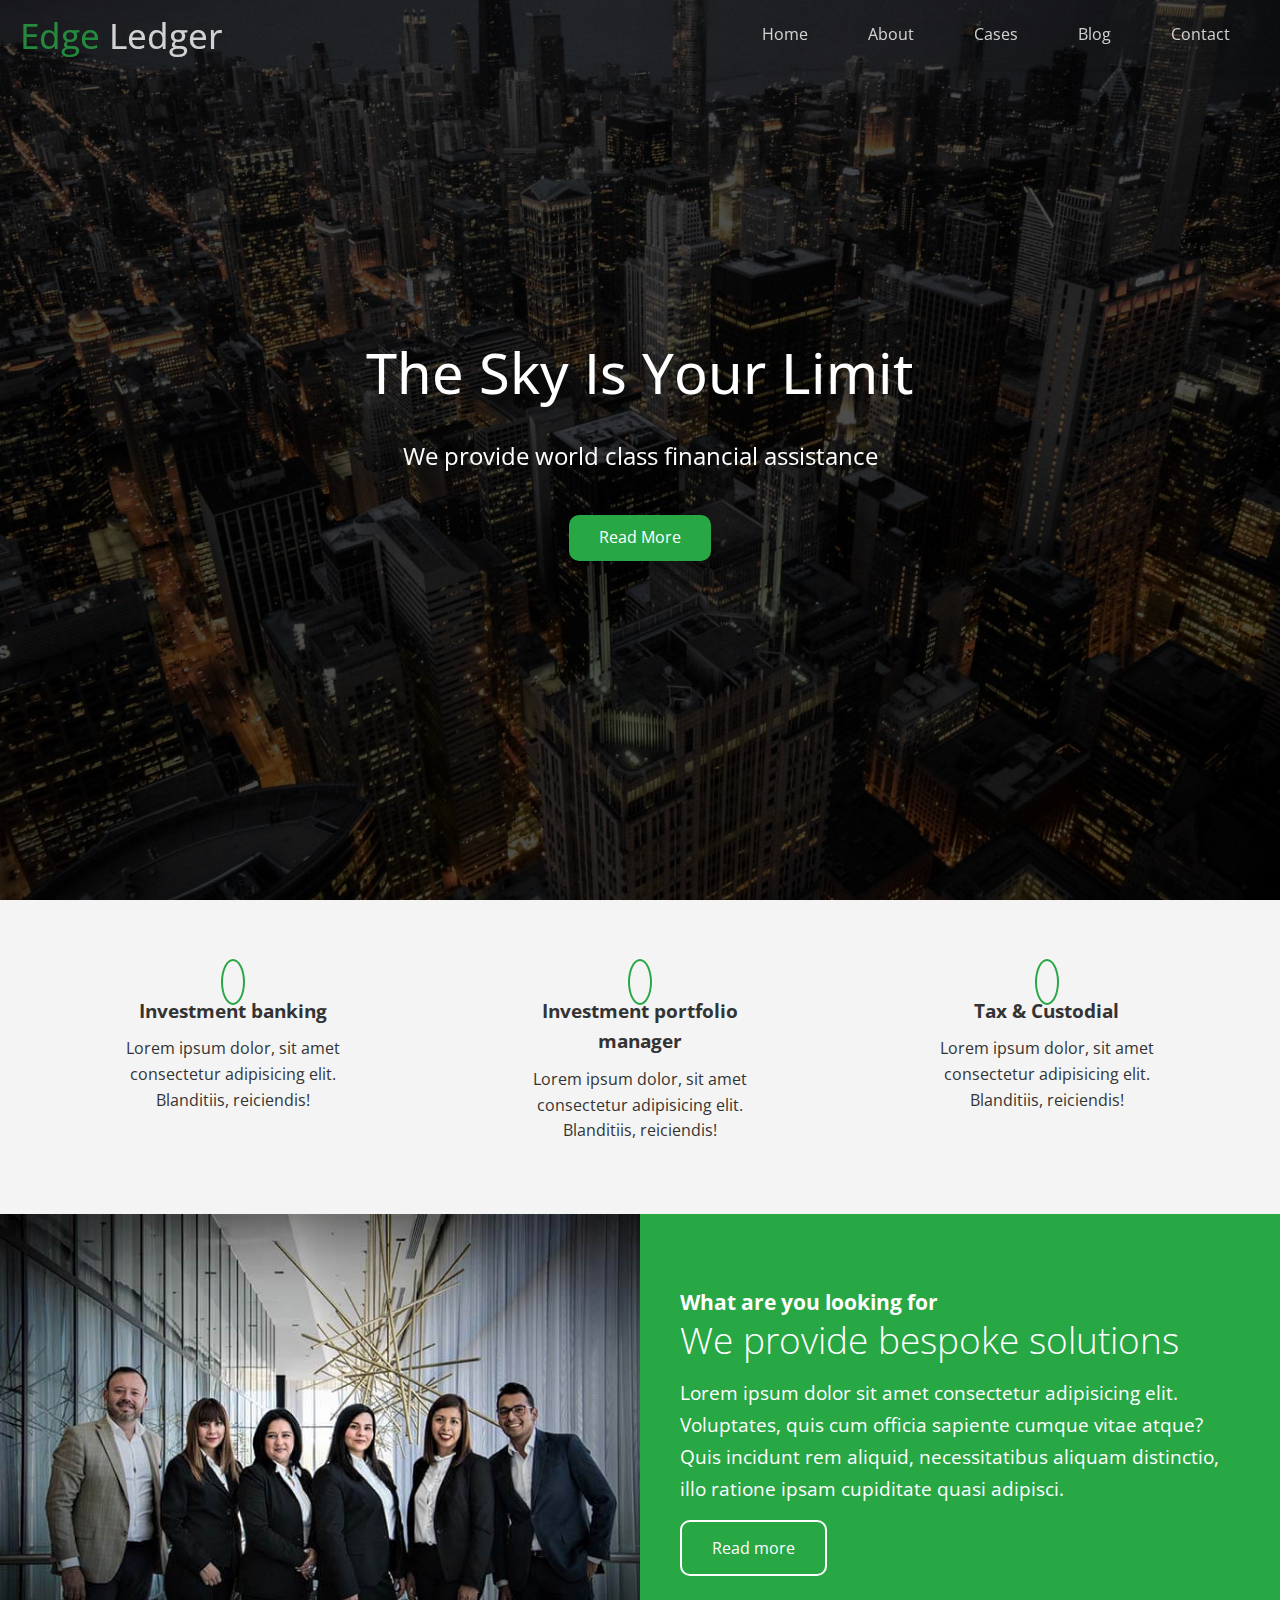
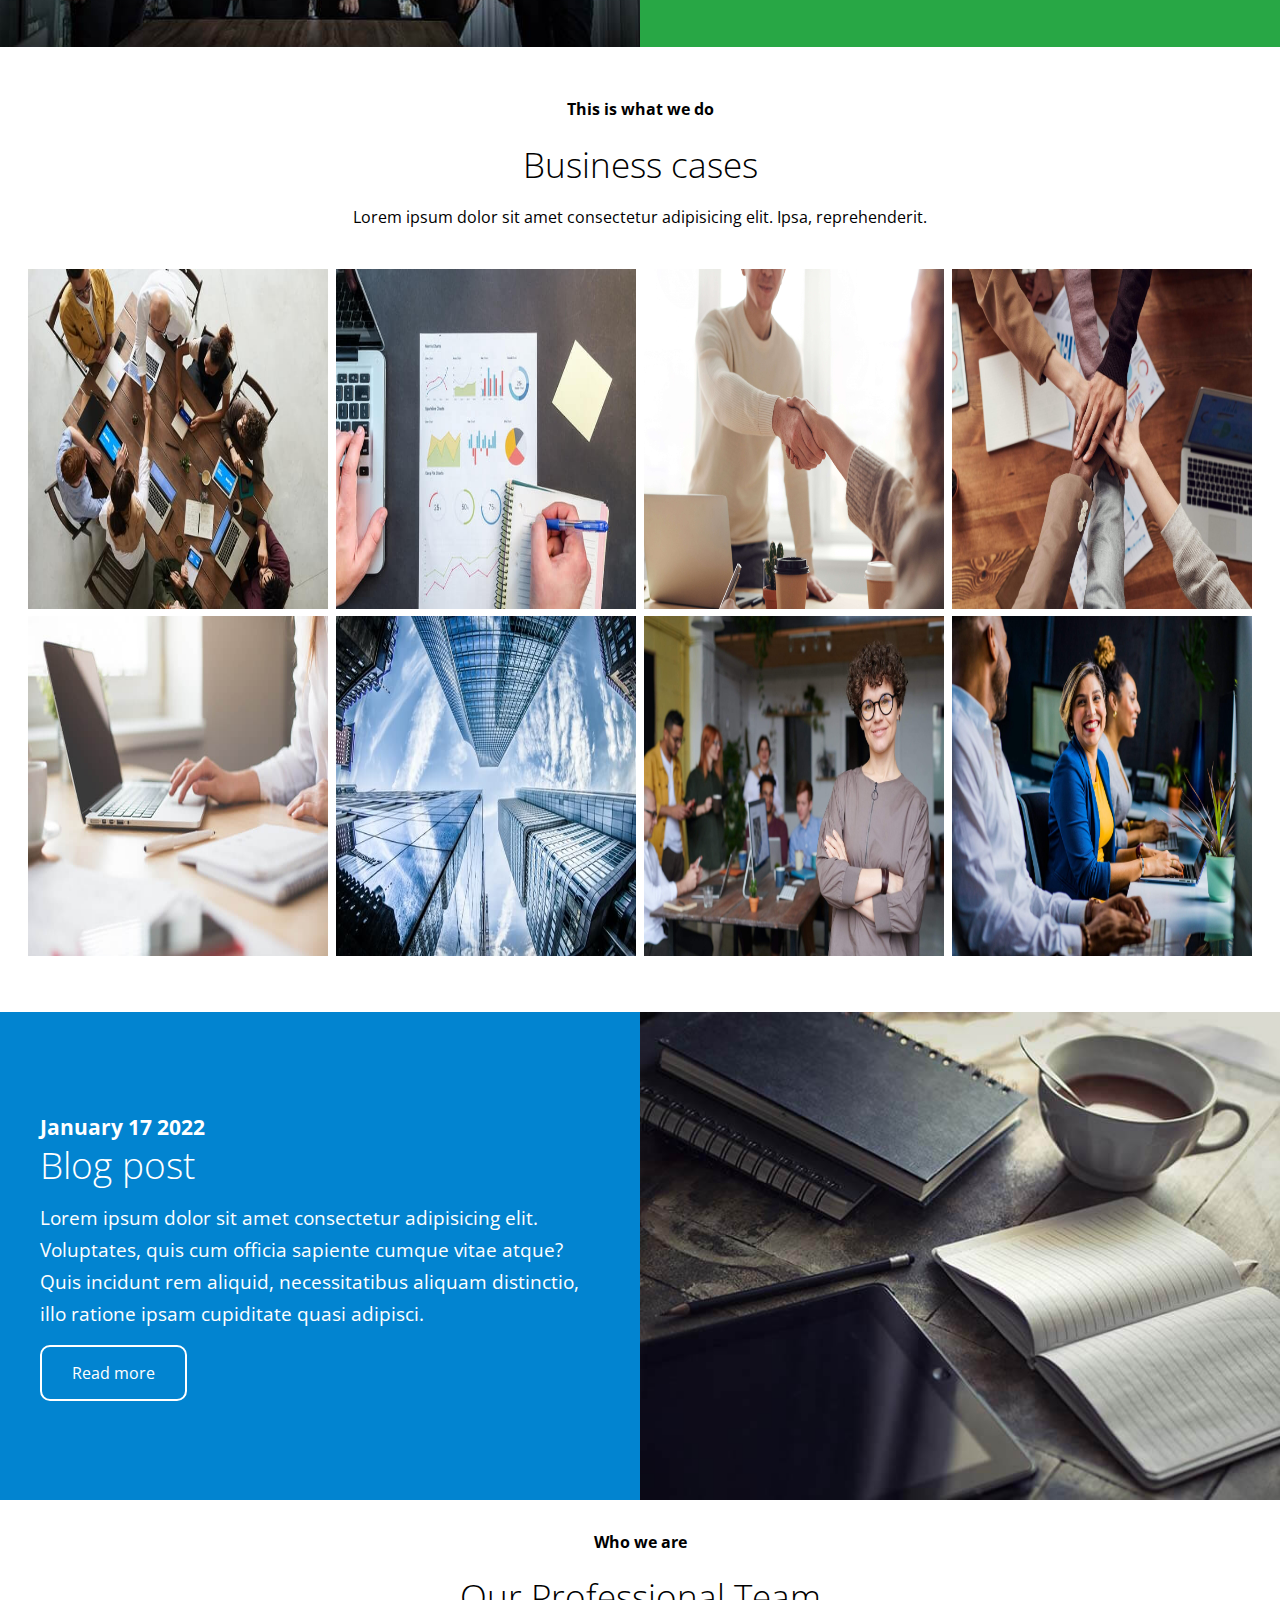
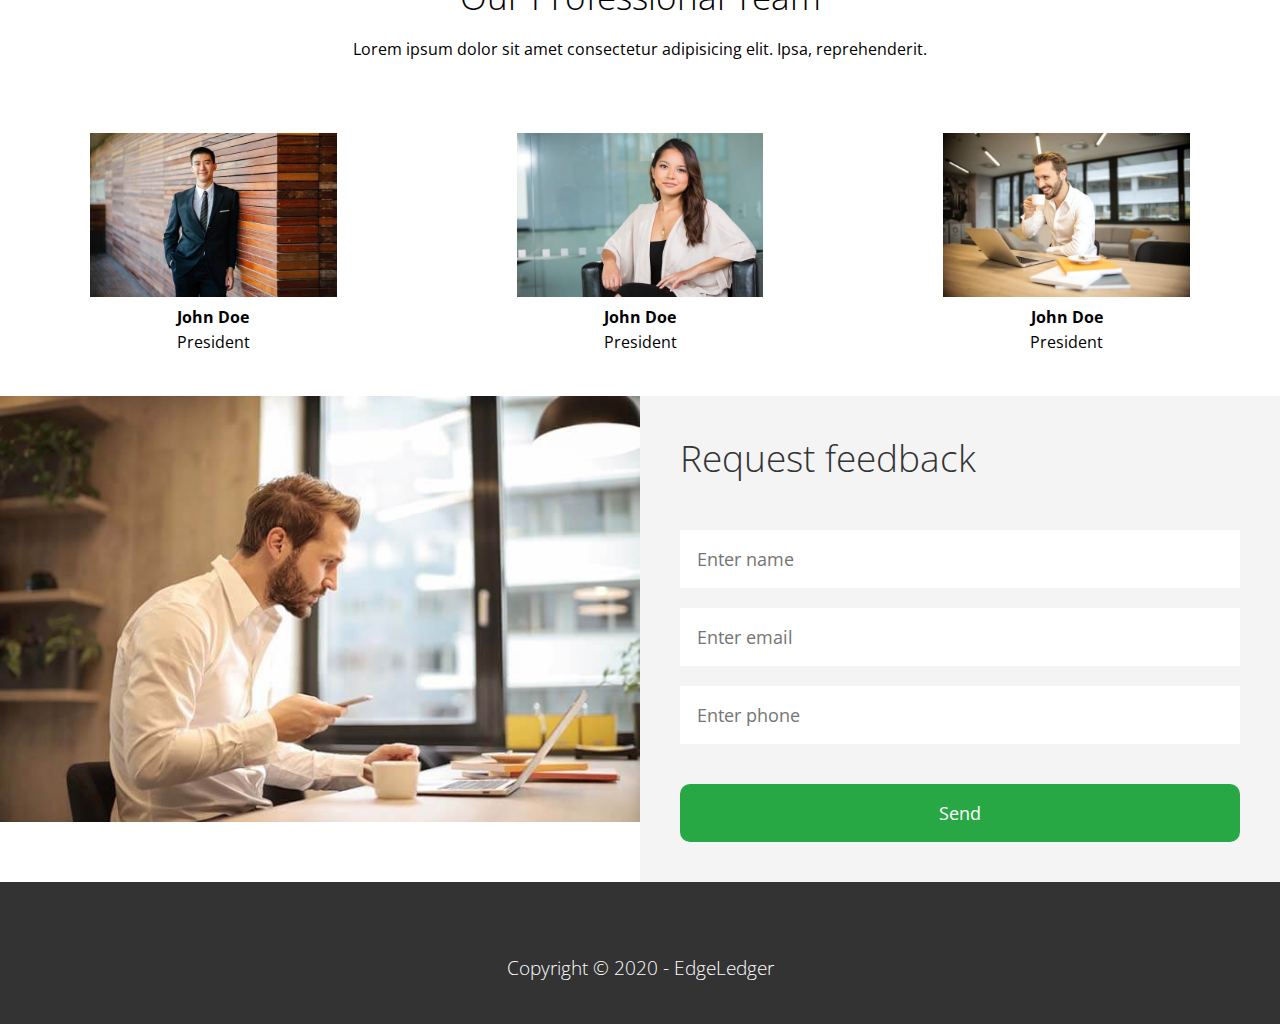
<file: index.html>
<!DOCTYPE html>
<html lang="en">

<head>
    <meta charset="UTF-8">
    <meta http-equiv="X-UA-Compatible" content="IE=edge">
    <meta name="viewport" content="width=device-width, initial-scale=1.0">
    <link rel="shortcut icon" type="image/x-icon" href="./favicon.ico">
    <link rel="stylesheet" href="https://cdnjs.cloudflare.com/ajax/libs/font-awesome/6.0.0-beta3/css/all.min.css"
        integrity="sha512-Fo3rlrZj/k7ujTnHg4CGR2D7kSs0v4LLanw2qksYuRlEzO+tcaEPQogQ0KaoGN26/zrn20ImR1DfuLWnOo7aBA=="
        crossorigin="anonymous" referrerpolicy="no-referrer" />
    <link rel="stylesheet" href="./css/utilities.css">
    <link rel="stylesheet" href="./css/main.css">
    <link rel="stylesheet" media="screen and (max-width: 768px)" href="./css/mobile.css">
    <title>EdgeLedger</title>
</head>

<body id="home">
    <header class="hero">
        <div id="navbar" class="navbar top">
            <h1 class="logo">
                <span class="textPrimary"><i class="fas fa-book-open"></i> Edge</span> Ledger </h1>
            <nav>
                <ul>
                    <li><a href="#home">Home</a></li>
                    <li><a href="#about">About</a></li>
                    <li><a href="#cases">Cases</a></li>
                    <li><a href="#blog">Blog</a></li>
                    <li><a href="#contact">Contact</a></li>
                </ul>
            </nav>
        </div>
        <div class="content">
            <h1>The Sky Is Your Limit</h1>
            <p>We provide world class financial assistance</p>
            <a href="#about" class="btn"><i class="fas fa-chevron-right"></i> Read More</a>
        </div>
    </header>
    <main>
        <!-- About : Icons -->
        <section id="about" class="icons bgLight">
            <div class="wrapper">
                <div>
                    <i class="fas fa-university fa-3x"></i>
                    <div>
                        <h3>Investment banking</h3>
                        <p>Lorem ipsum dolor, sit amet consectetur adipisicing elit. Blanditiis, reiciendis!</p>
                    </div>
                </div>
                <div>
                    <i class="fas fa-book-reader fa-3x"></i>
                    <div>
                        <h3>Investment portfolio manager</h3>
                        <p>Lorem ipsum dolor, sit amet consectetur adipisicing elit. Blanditiis, reiciendis!</p>
                    </div>
                </div>
                <div>
                    <i class="fas fa-pencil-alt fa-3x"></i>
                    <div>
                        <h3>Tax & Custodial</h3>
                        <p>Lorem ipsum dolor, sit amet consectetur adipisicing elit. Blanditiis, reiciendis!</p>
                    </div>
                </div>
            </div>
        </section>
        <section class="solutions">
            <div class="row">
                <div class="column">
                    <img src="./img/home/people.jpg" alt="">
                </div>
                <div class="column bgPrimary">
                    <div class="column2">
                        <h4>What are you looking for</h4>
                        <h2>We provide bespoke solutions</h2>
                        <p>Lorem ipsum dolor sit amet consectetur adipisicing elit. Voluptates, quis cum officia
                            sapiente cumque vitae atque? Quis incidunt rem aliquid, necessitatibus aliquam distinctio,
                            illo ratione ipsam cupiditate quasi adipisci.</p>
                        <a href="./blog.html" class="btn btnOutline">
                            <i class="fas fa-chevron"></i> Read more </a>
                    </div>
                </div>
            </div>
        </section>
        <!-- Cases -->
        <section id="cases" class="cases flexGrid sectionPadding">
            <header class="sectionHeader">
                <h4>This is what we do</h4>
                <h2>Business cases</h2>
                <p>Lorem ipsum dolor sit amet consectetur adipisicing elit. Ipsa, reprehenderit.</p>
            </header>
            <div class="row">
                <div class="column">
                    <img src="./img/cases/cases1.jpg" alt="">
                    <img src="./img/cases/cases2.jpg" alt="">
                </div>
                <div class="column">
                    <img src="./img/cases/cases3.jpg" alt="">
                    <img src="./img/cases/cases4.jpg" alt="">
                </div>
                <div class="column">
                    <img src="./img/cases/cases5.jpg" alt="">
                    <img src="./img/cases/cases6.jpg" alt="">
                </div>
                <div class="column">
                    <img src="./img/cases/cases7.jpg" alt="">
                    <img src="./img/cases/cases8.jpg" alt="">
                </div>
            </div>
        </section>
        <section id="blog" class="flexReverse">
            <div class="row">
                <div class="column">
                    <img src="./img/home/blog.jpg" alt="">
                </div>
                <div class="column bgSecondary">
                    <div class="column2">
                        <h4>January 17 2022</h4>
                        <h2>Blog post</h2>
                        <p>Lorem ipsum dolor sit amet consectetur adipisicing elit. Voluptates, quis cum officia
                            sapiente cumque vitae atque? Quis incidunt rem aliquid, necessitatibus aliquam distinctio,
                            illo ratione ipsam cupiditate quasi adipisci.</p>
                        <a href="./blog.html" class="btn btnOutline">
                            <i class="fas fa-chevron"></i> Read more </a>
                    </div>
                </div>
            </div>
        </section>
        <section id="team">
            <header class="sectionHeader">
                <h4>Who we are</h4>
                <h2>Our Professional Team</h2>
                <p>Lorem ipsum dolor sit amet consectetur adipisicing elit. Ipsa, reprehenderit.</p>
            </header>
            <div class="wrapper">
                <div>
                    <img src="./img/team/person1.jpg" alt="">
                    <h4>John Doe</h4>
                    <p>President</p>
                </div>
                <div>
                    <img src="./img/team/person2.jpg" alt="">
                    <h4>John Doe</h4>
                    <p>President</p>
                </div>
                <div>
                    <img src="./img/team/person3.jpg" alt="">
                    <h4>John Doe</h4>
                    <p>President</p>
                </div>
            </div>
        </section>
        <section id="contact" class="formRequest">
            <div class="row">
                <div class="column">
                    <div class="contactImg">
                        <img src="./img/home/contact.jpg" alt="">
                    </div>
                </div>
                <div class="column bgLight">
                    <div class="column2">
                        <h2>Request feedback</h2>
                        <form action="#">
                            <input type="text" name="name" id="name" placeholder="Enter name">
                            <input type="text" name="email" id="email" placeholder="Enter email">
                            <input type="text" name="phone" id="phone" placeholder="Enter phone">
                            <input type="submit" value="Send" id="submit" class="btn btnForm">
                        </form>
                    </div>
                </div>
            </div>
        </section>
    </main>
    <footer class="footer bgDark">
        <div class="social">
            <a href="#"><i class="fab fa-facebook fa-2x"></i></a>
            <a href="#"><i class="fab fa-twitter fa-2x"></i></a>
            <a href="#"><i class="fab fa-youtube fa-2x"></i></a>
            <a href="#"><i class="fab fa-linkedin fa-2x"></i></a>
        </div>
        <h4>Copyright © 2020 - EdgeLedger</h4>
    </footer>
    <script src="./main.js"></script>
</body>

</html>
</file>
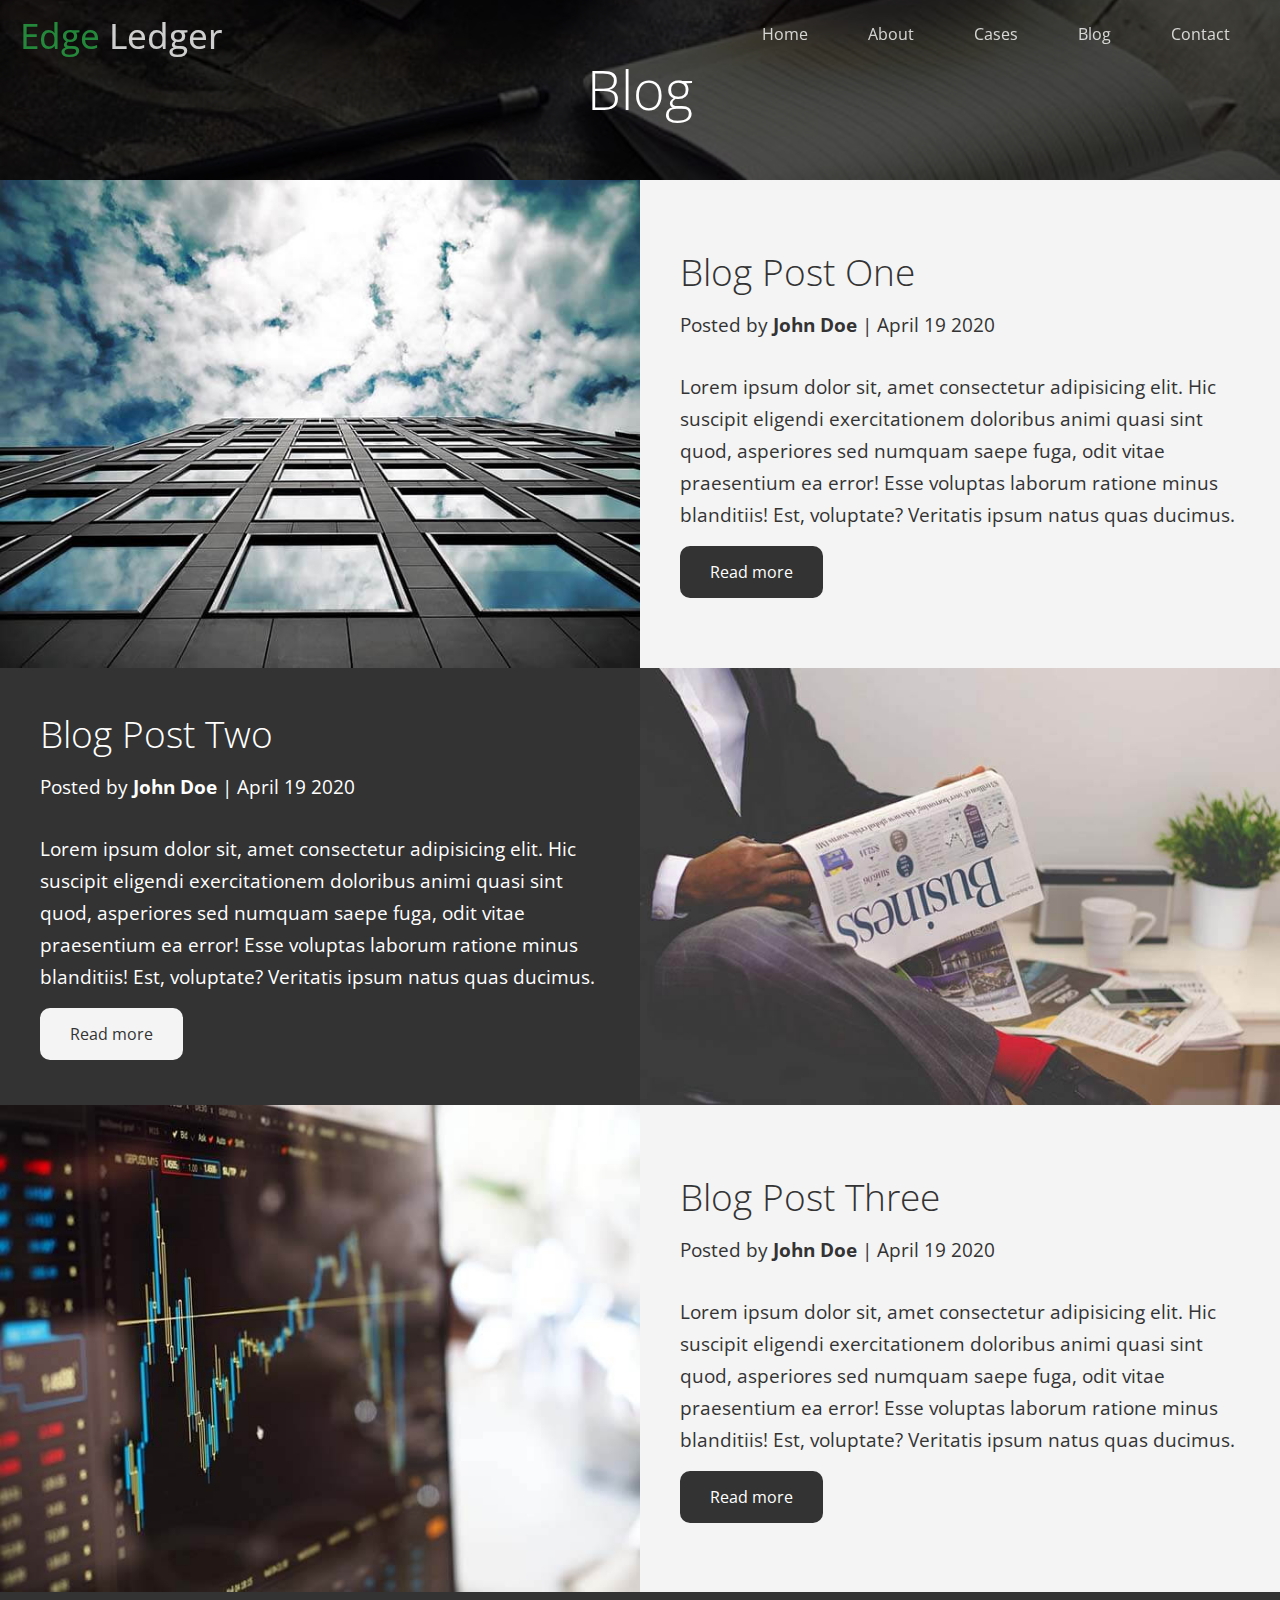
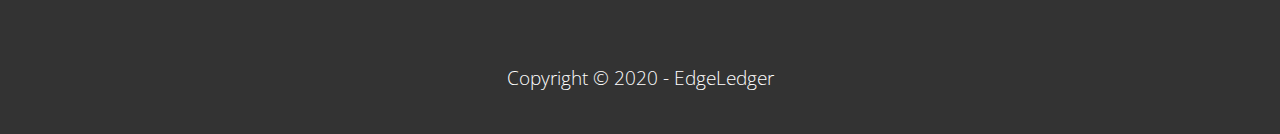
<file: blog.html>
<!DOCTYPE html>
<html lang="en">

<head>
    <meta charset="UTF-8">
    <meta http-equiv="X-UA-Compatible" content="IE=edge">
    <meta name="viewport" content="width=device-width, initial-scale=1.0">
    <link rel="shortcut icon" type="image/x-icon" href="./favicon.ico">
    <link rel="stylesheet" href="https://cdnjs.cloudflare.com/ajax/libs/font-awesome/6.0.0-beta3/css/all.min.css"
        integrity="sha512-Fo3rlrZj/k7ujTnHg4CGR2D7kSs0v4LLanw2qksYuRlEzO+tcaEPQogQ0KaoGN26/zrn20ImR1DfuLWnOo7aBA=="
        crossorigin="anonymous" referrerpolicy="no-referrer" />
    <link rel="stylesheet" href="./css/utilities.css">
    <link rel="stylesheet" href="./css/main.css">
    <link rel="stylesheet" media="screen and (max-width: 768px)" href="./css/mobile.css">
    <title>Blog</title>
</head>

<body>
    <header class="hero heroBlog">
        <div id="navbar" class="navbar top">
            <h1 class="logo">
                <span class="textPrimary"><i class="fas fa-book-open"></i> Edge</span> Ledger </h1>
            <nav>
                <ul>
                    <li><a href="./index.html">Home</a></li>
                    <li><a href="/index.html#about">About</a></li>
                    <li><a href="./index.html#cases">Cases</a></li>
                    <li><a href="./index.html#blog">Blog</a></li>
                    <li><a href="./index.html#contact">Contact</a></li>
                </ul>
            </nav>
        </div>
        <div class="blogHeader">Blog</div>
    </header>
    <main>
        <section id="blog1">
            <div class="row">
                <div class="column">
                    <img src="./img/blog/blog1.jpg" alt="">
                </div>
                <div class="column bgLight">
                    <div class="column2">
                        <h2> Blog Post One</h4>
                            <p class="meta">
                                <i class="fas fa-user"></i> Posted by <strong>John Doe</strong> | April 19 2020 </p>
                            <p>Lorem ipsum dolor sit, amet consectetur adipisicing elit. Hic suscipit eligendi
                                exercitationem doloribus animi quasi sint quod, asperiores sed numquam saepe fuga, odit
                                vitae praesentium ea error! Esse voluptas laborum ratione minus blanditiis! Est,
                                voluptate? Veritatis ipsum natus quas ducimus.</p>
                            <a href="./post.html" class="btn btnDark">
                                <i class="fas fa-chevron"></i> Read more </a>
                    </div>
                </div>
            </div>
        </section>
        <section id="blog2" class="flexReverse">
            <div class="row">
                <div class="column">
                    <img src="./img/blog/blog2.jpg" alt="">
                </div>
                <div class="column bgLight">
                    <div class="column2 bgDark">
                        <h2> Blog Post Two</h4>
                            <p class="meta">
                                <i class="fas fa-user"></i> Posted by <strong>John Doe</strong> | April 19 2020 </p>
                            <p>Lorem ipsum dolor sit, amet consectetur adipisicing elit. Hic suscipit eligendi
                                exercitationem doloribus animi quasi sint quod, asperiores sed numquam saepe fuga, odit
                                vitae praesentium ea error! Esse voluptas laborum ratione minus blanditiis! Est,
                                voluptate? Veritatis ipsum natus quas ducimus.</p>
                            <a href="./post.html" class="btn btnLight">
                                <i class="fas fa-chevron"></i> Read more </a>
                    </div>
                </div>
            </div>
        </section>
        <section id="blog3">
            <div class="row">
                <div class="column">
                    <img src="./img/blog/blog3.jpg" alt="">
                </div>
                <div class="column bgLight">
                    <div class="column2 bgLight">
                        <h2> Blog Post Three</h4>
                            <p class="meta">
                                <i class="fas fa-user"></i> Posted by <strong>John Doe</strong> | April 19 2020 </p>
                            <p>Lorem ipsum dolor sit, amet consectetur adipisicing elit. Hic suscipit eligendi
                                exercitationem doloribus animi quasi sint quod, asperiores sed numquam saepe fuga, odit
                                vitae praesentium ea error! Esse voluptas laborum ratione minus blanditiis! Est,
                                voluptate? Veritatis ipsum natus quas ducimus.</p>
                            <a href="./post.html" class="btn btnDark">
                                <i class="fas fa-chevron"></i> Read more </a>
                    </div>
                </div>
            </div>
        </section>
    </main>
    <footer class="footer bgDark">
        <div class="social">
            <a href="#"><i class="fab fa-facebook fa-2x"></i></a>
            <a href="#"><i class="fab fa-twitter fa-2x"></i></a>
            <a href="#"><i class="fab fa-youtube fa-2x"></i></a>
            <a href="#"><i class="fab fa-linkedin fa-2x"></i></a>
        </div>
        <h4>Copyright © 2020 - EdgeLedger</h4>
    </footer>
    <script src="./main.js"></script>
</body>

</html>
</file>
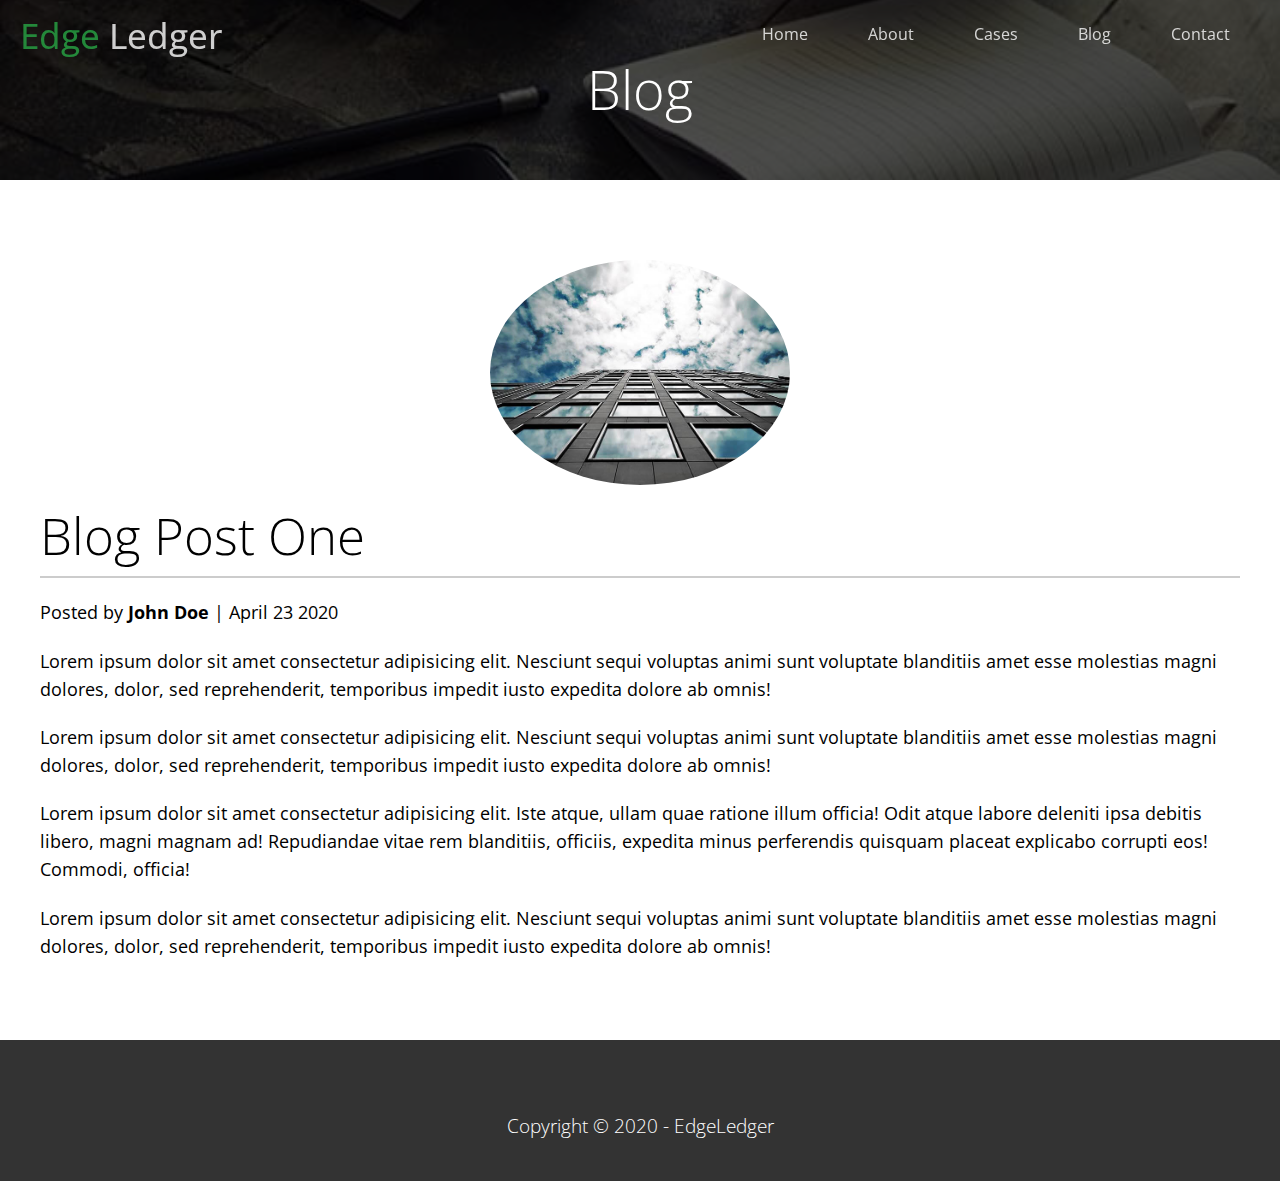
<file: post.html>
<!DOCTYPE html>
<html lang="en">

<head>
    <meta charset="UTF-8">
    <meta http-equiv="X-UA-Compatible" content="IE=edge">
    <meta name="viewport" content="width=device-width, initial-scale=1.0">
    <link rel="shortcut icon" type="image/x-icon" href="./favicon.ico">
    <link rel="stylesheet" href="https://cdnjs.cloudflare.com/ajax/libs/font-awesome/6.0.0-beta3/css/all.min.css"
        integrity="sha512-Fo3rlrZj/k7ujTnHg4CGR2D7kSs0v4LLanw2qksYuRlEzO+tcaEPQogQ0KaoGN26/zrn20ImR1DfuLWnOo7aBA=="
        crossorigin="anonymous" referrerpolicy="no-referrer" />
    <link rel="stylesheet" href="./css/utilities.css">
    <link rel="stylesheet" href="./css/main.css">
    <link rel="stylesheet" media="screen and (max-width: 768px)" href="./css/mobile.css">
    <title>Post</title>
</head>

<body>
    <header class="hero heroBlog">
        <div id="navbar" class="navbar top">
            <h1 class="logo">
                <span class="textPrimary"><i class="fas fa-book-open"></i> Edge</span> Ledger </h1>
            <nav>
                <ul>
                    <li><a href="./index.html">Home</a></li>
                    <li><a href="/index.html#about">About</a></li>
                    <li><a href="./index.html#cases">Cases</a></li>
                    <li><a href="./index.html#blog">Blog</a></li>
                    <li><a href="./index.html#contact">Contact</a></li>
                </ul>
            </nav>
        </div>
        <div class="blogHeader">Blog</div>
    </header>
    <section id="post">
        <img src="img/blog/blog1.jpg" alt="">
        <h2>Blog Post One</h2>
        <p><i class="fas fa-user"></i> Posted by <strong>John Doe</strong> | April 23 2020 </p>
        </p>
        <p>Lorem ipsum dolor sit amet consectetur adipisicing elit. Nesciunt sequi voluptas animi sunt voluptate
            blanditiis amet esse molestias magni dolores, dolor, sed reprehenderit, temporibus impedit iusto expedita
            dolore ab omnis!</p>
        <p>Lorem ipsum dolor sit amet consectetur adipisicing elit. Nesciunt sequi voluptas animi sunt voluptate
            blanditiis amet esse molestias magni dolores, dolor, sed reprehenderit, temporibus impedit iusto expedita
            dolore ab omnis!</p>
        <p>Lorem ipsum dolor sit amet consectetur adipisicing elit. Iste atque, ullam quae ratione illum officia! Odit
            atque labore deleniti ipsa debitis libero, magni magnam ad! Repudiandae vitae rem blanditiis, officiis,
            expedita minus perferendis quisquam placeat explicabo corrupti eos! Commodi, officia!</p>
        <p>Lorem ipsum dolor sit amet consectetur adipisicing elit. Nesciunt sequi voluptas animi sunt voluptate
            blanditiis amet esse molestias magni dolores, dolor, sed reprehenderit, temporibus impedit iusto expedita
            dolore ab omnis!</p>
    </section>
    <footer class="footer bgDark">
        <div class="social">
            <a href="#"><i class="fab fa-facebook fa-2x"></i></a>
            <a href="#"><i class="fab fa-twitter fa-2x"></i></a>
            <a href="#"><i class="fab fa-youtube fa-2x"></i></a>
            <a href="#"><i class="fab fa-linkedin fa-2x"></i></a>
        </div>
        <h4>Copyright © 2020 - EdgeLedger</h4>
    </footer>
    <script src="./main.js"></script>
</body>

</html>
</file>
<file: css/utilities.css>
/* Text Colors */

.textPrimary {
    color: #28a745;

}

.textSecondary {
    color: #0284d0;

}


.bgSecondary {
    background-color: #0284d0;
    color: #fff;
}

.bgLight {
    background: #f4f4f4;
    color: #333;
}

.bgDark {
    background-color: #333;
    color: #fff;
}


/* Buttons */

.btn {
    cursor: pointer;
    display: inline-block;
    color: white;
    padding: 10px 30px;
    background-color: #28a745;
    border-radius: 10px;
    border: none;
}

.btnDark {
    background-color: #333;
    color: #fff;
}


.btnOutline {
    background-color: transparent;
    border: 2px solid white;
}

.btnLight {
    background: #f4f4f4;
    color: #333;
}

/* Backgrounds */
.bgPrimary {
    background-color: #28a745;
    color: #fff;
}


/* Wrapper */

.wrapper {
    display: flex;
    justify-content: center;
    text-align: center;
}

.wrapper>div {
    padding: 40px 90px;
}


.row {
    display: flex;
}

.row .column1,
.column2 {
    height: 100%;

}

.row .column {
    flex: 1;
    flex-basis: 100%;
}

.column2 {
    padding: 40px;
    display: flex;
    flex-direction: column;
    align-items: flex-start;
    justify-content: center;
    line-height: 2rem;
}

.contactImg img {
    width: 100%;
    height: 100%;
    object-fit: cover;
}

.column2 h4 {
    font-size: 1.3rem;
}

.column2 p {
    margin: 15px 0;
    font-size: 1.2rem;
}

.column2 h2 {
    font-size: 2.3rem;
    font-weight: 100;
}


/* Section header */

.sectionHeader {
    padding: 30px;
    display: flex;
    flex-direction: column;
    justify-content: center;
    align-items: center;
    text-align: center;
}

.sectionHeader h2 {
    font-size: 2.2rem;
    margin: 20px 0;
}

.sectionPadding {
    padding: 20px 20px 40px;
}

/* Flex Grid */

.flexGrid .row {
    display: flex;
    flex-wrap: wrap;
    padding: 4px;
}


.flexGrid .column {
    flex: 25%;
    max-width: 25%;
    padding: 4px;
}

.flexReverse .row {
    flex-direction: row-reverse;
}


.flexReverse .column img {
    height: 100%;
}
</file>
<file: css/mobile.css>
.navbar {
    flex-direction: column;
    height: 120px;
}

.navbar a {
    padding: 10px;
    margin: 0 5px;
}

.wrapper {
    flex-direction: column;
}


.column,
.flexGrid .column {
    justify-content: center;
    display: flex;
    flex-direction: row;
    overflow: hidden;
}



.row {
    flex-direction: column;
}

.solutions .row,
#blog .row {
    flex-direction: column;
}


.flexReverse .row {
    flex-direction: column;
}

#blog1 .row,
#blog2 .row,
#blog3 .row {
    flex-direction: column;
}


/* Cases */

#cases .row .column {
    display: block;
    max-width: 100%;
    flex: 100%;
}
</file>
<file: css/main.css>
/*Reset*/

@import url(https://fonts.googleapis.com/css?family=Open+Sans:300,regular,500,600,700,800,300italic,italic,500italic,600italic,700italic,800italic);

* {
    padding: 0;
    margin: 0;
    border: 0;
}

*,
*:before,
*:after {
    -moz-box-sizing: border-box;
    -webkit-box-sizing: border-box;
    box-sizing: border-box;
}

:focus,
:active {
    outline: none;
}

a:focus,
a:active {
    outline: none;
    text-decoration: none;
}

nav,
footer,
header,
aside {
    display: block;
}

html,
body {
    font-family: 'Open Sans',
        sans-serif;
    height: 100%;
    width: 100%;
    font-size: 100%;
    line-height: 1.6;
    font-size: 16px;
    -ms-text-size-adjust: 100%;
    -moz-text-size-adjust: 100%;
    -webkit-text-size-adjust: 100%;
}



input,
button,
textarea {
    font-family: inherit;
}

input::-ms-clear {
    display: none;
}

button {
    cursor: pointer;
}

button::-moz-focus-inner {
    padding: 0;
    border: 0;
}

a,
a:visited {
    text-decoration: none;
}

a:hover {
    text-decoration: none;

}

ul li {
    list-style: none;
}

img {
    width: 100%;
}


h1,
h2 {
    font-weight: 300;
    line-height: 1.2;
}

h1 {
    font-size: 2.2rem;
}

h2 {
    font-size: 1.8rem;
}

/*--------------------*/

.hero {
    background: url(../img/home/showcase.jpg) no-repeat center center/cover;
    height: 100vh;
    position: relative;
    color: white;
}

.hero::before {
    content: '';
    position: absolute;
    top: 0;
    left: 0;
    width: 100%;
    height: 100%;
    background-color: rgba(0, 0, 0, 0.7);
}


.hero .content {
    display: flex;
    flex-direction: column;
    justify-content: center;
    align-items: center;
    text-align: center;
    height: 100%;
}


.hero * {
    z-index: 1;
}

.hero .content h1 {
    font-size: 3.5rem;
    font-weight: 450;
}

.hero .content p {
    font-size: 1.5rem;
    max-width: 600px;
    margin: 30px 0 40px 0;

}

.hero .content a {
    color: white;
}

.hero .content a:hover {
    opacity: 0.9;
}

.navbar {
    height: 70px;
    padding: 20px;
    display: flex;
    justify-content: space-between;
    align-items: center;
    width: 100%;
    background-color: #333;
    color: #fff;
    opacity: 0.8;
    position: fixed;
    top: 0px;
    transition: 0.3s ease-in-out;

}

.navbar.top {
    background-color: transparent;
}

.navbar ul {
    display: flex;
    align-items: center;
}

.navbar a {
    color: #fff;
    padding: 10px;
    margin: 0 20px;
}

.navbar a:hover {
    border-bottom: 2px solid #28a745;

}

.navbar .logo {
    font-weight: 450;
}

/* Icons */


.icons {
    padding: 30px;

}

.icons h3 {
    font-weight: bold;
    font-size: 1.2rem;
    margin-bottom: 10px;

}

.icons i {
    padding: 10px;
    border: #28a745 solid 2px;
    border-radius: 50%;
    margin-bottom: 10px;
}


.solutions img {
    height: 100%;
    object-fit: cover;

}


.cases img:hover {
    opacity: 0.7;
}

.cases .column img {
    height: 340px;
}

#team img:hover {
    transform: scale(1.2);
}

.column2 form {
    width: 100%;
    margin-top: 30px;
}

.column2 input {
    font-size: 1.1rem;
    display: block;
    margin-top: 20px;
    padding: 15px;
    width: 100%;
    border: transparent 2px solid;
}


.column2 input:focus {
    border: #28a745 2px solid;
}

.btnForm {
    margin-top: 40px !important;
}

.btnForm:hover {
    opacity: 0.9;
}

.footer {
    padding: 40px;
    display: flex;
    flex-direction: column;
    justify-content: center;
    align-items: center;
    text-align: center;
    font-size: 1.2rem;
}

.footer a {
    margin-right: 20px;
    color: inherit;
}

.footer a:hover {
    color: #28a745;
}

.footer h4 {
    font-weight: 100;
}

.column img {
    height: 100%;
    flex: 1;
}


/* Blog Page */

.heroBlog {
    height: 20vh;
    background: url(../img/home/blog.jpg) no-repeat center center/cover;
    display: flex;
    align-items: center;
    justify-content: center;
}

.blogHeader {
    font-size: 3.4rem;
    font-weight: 300;
}

.column1,
.column2 {
    height: 100%;
}

/* Post  Page */

#post {
    padding: 60px 40px;
}

#post h2 {
    font-size: 3.2rem;
    padding-bottom: 10px;
    margin-bottom: 20px;
    border-bottom: 2px #ccc solid;
}

#post p {
    font-size: 1.1rem;
    margin: 20px 0;
}

#post img {
    margin: 20px auto;
    width: 300px;
    border-radius: 50%;
    display: block;
}

.contactImg img {
    display: block;
}
</file>
